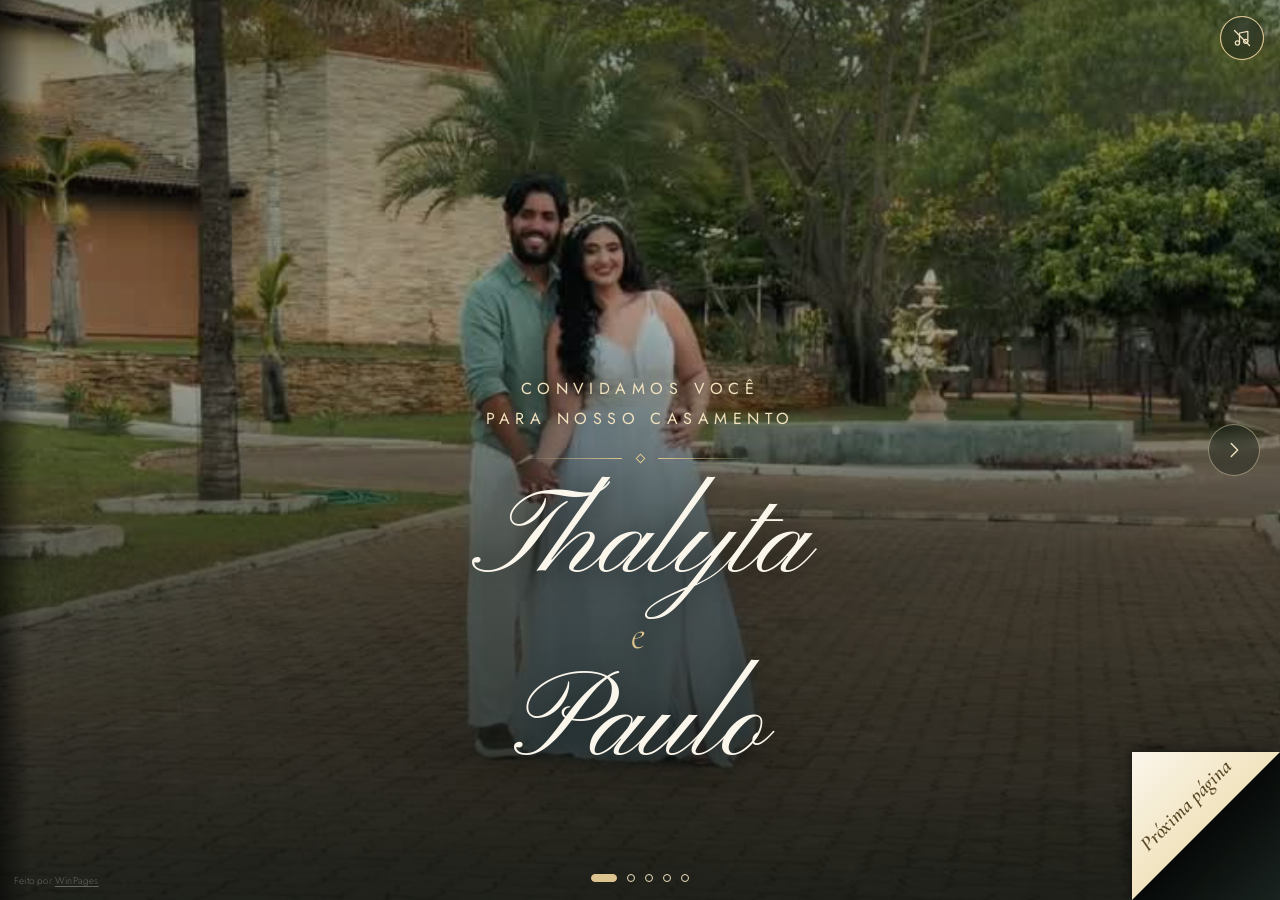
<file: index.html>
<!DOCTYPE html>
<html lang="pt-BR">
<head>
  <meta charset="UTF-8">
  <meta name="viewport" content="width=device-width, initial-scale=1, viewport-fit=cover">
  <title>Thalyta &amp; Paulo — Convite de Casamento</title>
  <meta name="description" content="Você está convidado para o casamento de Thalyta e Paulo.">
  <meta name="theme-color" content="#141b18">

  <!-- Fontes: Cormorant Garamond (títulos), Jost (corpo), Pinyon Script (nomes) -->
  <link rel="preconnect" href="https://fonts.googleapis.com">
  <link rel="preconnect" href="https://fonts.gstatic.com" crossorigin>
  <!-- Não bloqueante: as fontes não seguram o início do vídeo (display=swap troca a fonte assim que chega) -->
  <link rel="preload" as="style" onload="this.onload=null;this.rel='stylesheet'" href="https://fonts.googleapis.com/css2?family=Cormorant+Garamond:ital,wght@0,300;0,400;0,500;0,600;1,300;1,400;1,600&family=Jost:wght@300;400;500&family=Pinyon+Script&display=swap">
  <noscript><link rel="stylesheet" href="https://fonts.googleapis.com/css2?family=Cormorant+Garamond:ital,wght@0,300;0,400;0,500;0,600;1,300;1,400;1,600&family=Jost:wght@300;400;500&family=Pinyon+Script&display=swap"></noscript>

  <!-- Quadro de reserva da capa: pedido já na leitura do HTML (o certo para a orientação do aparelho) -->
  <link rel="preload" as="image" href="midias/capa-mobile.jpg" media="(orientation: portrait)" fetchpriority="high">
  <link rel="preload" as="image" href="midias/capa-video.jpg" media="(orientation: landscape)" fetchpriority="high">

  <link rel="stylesheet" href="css/style.css">
</head>
<body>

  <!--
    O LIVRO
    Cada <section class="pagina"> é uma página em tela cheia.
    Os textos com data-cfg="..." e os links com data-link="..." são preenchidos
    automaticamente pelo js/script.js a partir do bloco CONFIG (não edite aqui).
    O botão .dobra é a "ponta da página dobrada" no canto inferior direito.
    As fotos vêm de CONFIG.fotosPaginas, na ordem das páginas 2, 3, 4 e 5 (data-foto="0" a "3").
  -->
  <main id="livro" class="livro">

    <!-- ============ PÁGINA 1 — CAPA (vídeo de fundo) ============ -->
    <section class="pagina pagina--capa" aria-label="Capa do convite">
      <div class="pagina__midia">
        <!-- Foto de reserva: aparece até o vídeo carregar (ou se o vídeo não existir) -->
        <img class="pagina__foto" data-capa-poster alt="" draggable="false" decoding="async">
        <!-- O src é definido pelo JS (CONFIG.videoCapa) -->
        <video class="capa__video" autoplay muted loop playsinline preload="auto" disablepictureinpicture></video>
      </div>
      <div class="pagina__overlay"></div>

      <div class="pagina__conteudo">
        <div class="bloco">
          <p class="sobretitulo anima">Convidamos você<br>para nosso casamento</p>
          <div class="ornamento anima" aria-hidden="true"><span></span></div>
          <h1 class="nomes nomes--grande anima" data-cfg="nomes">Thalyta e Paulo</h1>
        </div>
      </div>

      <button class="dobra" type="button" data-acao="proxima" aria-label="Próxima página">
        <span class="dobra__verso" aria-hidden="true"><span class="dobra__texto">Próxima página</span></span>
      </button>
      <div class="pagina__sombra"></div>
    </section>

    <!-- ============ PÁGINA 2 — O CONVITE (pais e nomes) ============ -->
    <section class="pagina pagina--centro" aria-label="Convite">
      <div class="pagina__midia"><img class="pagina__foto" data-foto="0" alt="" draggable="false" decoding="async"></div>
      <div class="pagina__overlay"></div>

      <div class="pagina__conteudo">
        <div class="bloco">
          <h2 class="sobretitulo anima">Com a bênção de seus pais</h2>

          <div class="pais anima">
            <div class="pais__col">
              <span class="rotulo">Pais da noiva</span>
              <div class="pais__nomes" data-cfg="paisNoiva"></div>
            </div>
            <div class="pais__divisor" aria-hidden="true"></div>
            <div class="pais__col">
              <span class="rotulo">Pais do noivo</span>
              <div class="pais__nomes" data-cfg="paisNoivo"></div>
            </div>
          </div>

          <div class="ornamento anima" aria-hidden="true"><span></span></div>
          <p class="convite anima">convidam para a celebração<br>do casamento de</p>
          <h3 class="nomes nomes--medio anima" data-cfg="nomes">Thalyta e Paulo</h3>
        </div>
      </div>

      <button class="dobra" type="button" data-acao="proxima" aria-label="Próxima página">
        <span class="dobra__verso" aria-hidden="true"><span class="dobra__texto">Próxima página</span></span>
      </button>
      <div class="pagina__sombra"></div>
    </section>

    <!-- ============ PÁGINA 3 — SAVE THE DATE ============ -->
    <section class="pagina pagina--topo" aria-label="Save the date">
      <div class="pagina__midia"><img class="pagina__foto" data-foto="1" alt="" draggable="false" decoding="async"></div>
      <div class="pagina__overlay"></div>

      <div class="pagina__conteudo">
        <div class="bloco">
          <h2 class="titulo anima">Save the date</h2>
          <div class="ornamento anima" aria-hidden="true"><span></span></div>
          <div class="data anima">
            <span class="data__dia" data-cfg="dia">07</span>
            <span class="data__resto"><span data-cfg="mes">Novembro</span><i aria-hidden="true">·</i><span data-cfg="ano">2026</span></span>
          </div>

          <!-- Contagem regressiva (preenchida pelo JS a partir de CONFIG.data e CONFIG.hora) -->
          <div class="contagem anima" role="timer" aria-label="Contagem regressiva para o casamento">
            <div class="contagem__itens">
              <div class="contagem__item"><b data-c="dias">0</b><span>Dias</span></div>
              <div class="contagem__item"><b data-c="horas">00</b><span>Horas</span></div>
              <div class="contagem__item"><b data-c="min">00</b><span>Min</span></div>
              <div class="contagem__item"><b data-c="seg">00</b><span>Seg</span></div>
            </div>
            <p class="contagem__fim" hidden>O grande dia chegou!</p>
          </div>
        </div>
      </div>

      <button class="dobra" type="button" data-acao="proxima" aria-label="Próxima página">
        <span class="dobra__verso" aria-hidden="true"><span class="dobra__texto">Próxima página</span></span>
      </button>
      <div class="pagina__sombra"></div>
    </section>

    <!-- ============ PÁGINA 4 — CERIMÔNIA (quando e onde) ============ -->
    <section class="pagina pagina--base pagina--cerimonia" aria-label="Cerimônia">
      <div class="pagina__midia"><img class="pagina__foto" data-foto="2" alt="" draggable="false" decoding="async"></div>
      <div class="pagina__overlay"></div>

      <div class="pagina__conteudo">
        <div class="bloco">
          <div class="quando anima">
            <span class="rotulo">Quando</span>
            <p class="quando__data" data-cfg="dataBarras">07 | Novembro | 2026</p>
            <p class="quando__hora" data-cfg="diaHora">Sábado, às 16h00</p>
          </div>

          <div class="ornamento anima" aria-hidden="true"><span></span></div>

          <div class="onde anima">
            <span class="rotulo">Onde</span>
            <p class="onde__local" data-cfg="local">Nome do Local</p>
            <p class="onde__desc" data-cfg="localDescricao"></p>
            <p class="onde__endereco" data-cfg="endereco"></p>
            <a class="btn-mapa" data-link="mapa" href="#">
              <svg viewBox="0 0 24 24" aria-hidden="true"><path d="M12 21s-7-6.2-7-11a7 7 0 1 1 14 0c0 4.8-7 11-7 11z"/><circle cx="12" cy="10" r="2.5"/></svg>
              <span>Saiba como chegar</span>
            </a>
          </div>

          <p class="chegada anima">
            <svg viewBox="0 0 24 24" aria-hidden="true"><circle cx="12" cy="12" r="9"/><path d="M12 7v5l3 2"/></svg>
            <span data-cfg="chegada">Pedimos que chegue com 30 minutos de antecedência.</span>
          </p>
        </div>
      </div>

      <button class="dobra" type="button" data-acao="proxima" aria-label="Próxima página">
        <span class="dobra__verso" aria-hidden="true"><span class="dobra__texto">Próxima página</span></span>
      </button>
      <div class="pagina__sombra"></div>
    </section>

    <!-- ============ PÁGINA 5 — ENCERRAMENTO E CONFIRMAÇÃO ============ -->
    <section class="pagina pagina--topo pagina--final" aria-label="Encerramento e confirmação de presença">
      <div class="pagina__midia"><img class="pagina__foto" data-foto="3" alt="" draggable="false" decoding="async"></div>
      <div class="pagina__overlay"></div>
      <!-- Corações flutuantes (gerados pelo JS) -->
      <div class="flutuantes" aria-hidden="true"></div>

      <div class="pagina__conteudo">
        <div class="bloco">
          <h2 class="fecho anima">Contamos com você</h2>
          <p class="poema anima">Sua presença fará deste dia<br>ainda mais especial.</p>

          <!-- Botão principal: pulsa para chamar a atenção e abre o formulário de confirmação -->
          <div class="confirmar-caixa anima">
            <button class="confirmar" type="button" data-acao="confirmar">
              <svg viewBox="0 0 24 24" aria-hidden="true"><circle cx="12" cy="12" r="9"/><path d="M8 12.5l2.8 2.8L16.5 9.5"/></svg>
              <span>Confirmar presença</span>
            </button>
          </div>

          <!-- Dúvidas: os botões de WhatsApp são criados pelo JS a partir de CONFIG.contatos -->
          <div class="duvidas anima">
            <p class="duvidas__texto">Tem alguma dúvida?<br>Pergunte para os noivos.</p>
            <div class="duvidas__links" data-contatos></div>
          </div>
        </div>
      </div>

      <div class="pagina__rodape">
        <button class="cta cta--discreta anima" type="button" data-acao="inicio">
          <span>Rever o convite</span>
        </button>
      </div>
      <div class="pagina__sombra"></div>
    </section>

  </main>

  <!-- ============ CONTROLES FIXOS ============ -->
  <nav id="pontos" class="pontos" aria-label="Páginas do convite"></nav>

  <button id="btnAnt"  class="seta seta--ant"  type="button" aria-label="Página anterior" hidden>
    <svg viewBox="0 0 24 24" aria-hidden="true"><path d="M15 5l-7 7 7 7"/></svg>
  </button>
  <button id="btnProx" class="seta seta--prox" type="button" aria-label="Próxima página">
    <svg viewBox="0 0 24 24" aria-hidden="true"><path d="M9 5l7 7-7 7"/></svg>
  </button>

  <button id="btnMusica" class="musica" type="button" aria-label="Tocar música" aria-pressed="false" hidden>
    <svg viewBox="0 0 24 24" aria-hidden="true">
      <path d="M9 18V6l10-2v12"/><circle cx="6.5" cy="18" r="2.5"/><circle cx="16.5" cy="16" r="2.5"/>
      <line class="musica__risco" x1="3" y1="3" x2="21" y2="21"/>
    </svg>
  </button>
  <audio id="audio" loop preload="none"></audio>

  <div id="aviso" class="aviso" role="status" aria-live="polite"></div>

  <a class="credito" href="https://www.winpages.com.br/" target="_blank" rel="noopener">Feito por <span>WinPages</span></a>

  <!-- ============ CONFIRMAÇÃO DE PRESENÇA (janela) ============ -->
  <dialog id="modalConfirmar" class="modal" aria-labelledby="modalTitulo">
    <div class="modal__cartao">
      <button class="modal__fechar" type="button" data-fechar aria-label="Fechar">
        <svg viewBox="0 0 24 24" aria-hidden="true"><path d="M6 6l12 12M18 6L6 18"/></svg>
      </button>

      <!-- Etapa 1: formulário -->
      <form id="formConfirmar" class="modal__etapa" novalidate>
        <span class="rotulo">Confirmação</span>
        <h2 id="modalTitulo" class="modal__titulo">Confirmar presença</h2>
        <div class="ornamento" aria-hidden="true"><span></span></div>
        <p class="modal__texto">Preencha seus dados para confirmar que estará conosco.</p>
        <p class="modal__aviso">Por gentileza, confirme sua presença: a entrada no evento será permitida somente aos convidados com o nome na lista de confirmados.</p>

        <label class="campo">
          <span>Nome completo</span>
          <input name="nome" type="text" autocomplete="name" autocapitalize="words" maxlength="120" required autofocus>
        </label>
        <label class="campo">
          <span>Telefone <i>(opcional)</i></span>
          <input name="telefone" type="tel" inputmode="tel" autocomplete="tel" maxlength="16" placeholder="(61) 90000-0000">
        </label>

        <p class="modal__erro" role="alert" hidden></p>

        <button class="confirmar modal__enviar" type="submit">
          <svg viewBox="0 0 24 24" aria-hidden="true"><circle cx="12" cy="12" r="9"/><path d="M8 12.5l2.8 2.8L16.5 9.5"/></svg>
          <span>Confirmar</span>
        </button>
      </form>

      <!-- Etapa 2: agradecimento (aparece depois de confirmar) -->
      <div id="modalObrigado" class="modal__etapa modal__obrigado" hidden>
        <div class="flutuantes" aria-hidden="true"></div>
        <div class="obrigado__conteudo">
          <svg class="obrigado__coracao anima" style="--i:0" viewBox="0 0 24 24" aria-hidden="true">
            <path pathLength="1" d="M12 21.35l-1.45-1.32C5.4 15.36 2 12.28 2 8.5 2 5.42 4.42 3 7.5 3c1.74 0 3.41.81 4.5 2.09C13.09 3.81 14.76 3 16.5 3 19.58 3 22 5.42 22 8.5c0 3.78-3.4 6.86-8.55 11.54L12 21.35z"/>
          </svg>
          <h2 class="obrigado__titulo anima" style="--i:1">Obrigado, <span data-obrigado-nome></span>!</h2>
          <div class="ornamento anima" style="--i:2" aria-hidden="true"><span></span></div>
          <p class="obrigado__texto anima" style="--i:3">Sua presença está confirmada e fará deste dia ainda mais especial.<br>Mal podemos esperar para celebrar com você.</p>
          <p class="obrigado__data anima" style="--i:4" data-obrigado-data></p>
          <p class="modal__aviso anima" style="--i:5">Lembrete: a entrada no evento será permitida somente aos convidados com o nome na lista de confirmados.</p>
          <p class="obrigado__assinatura anima" style="--i:6">Com carinho,<br><b data-cfg="nomes">Thalyta e Paulo</b></p>
          <button class="cta anima" style="--i:7" type="button" data-fechar><span>Fechar</span></button>
        </div>
      </div>
    </div>
  </dialog>

  <script src="js/api.js"></script>
  <script src="js/script.js"></script>
</body>
</html>
</file>
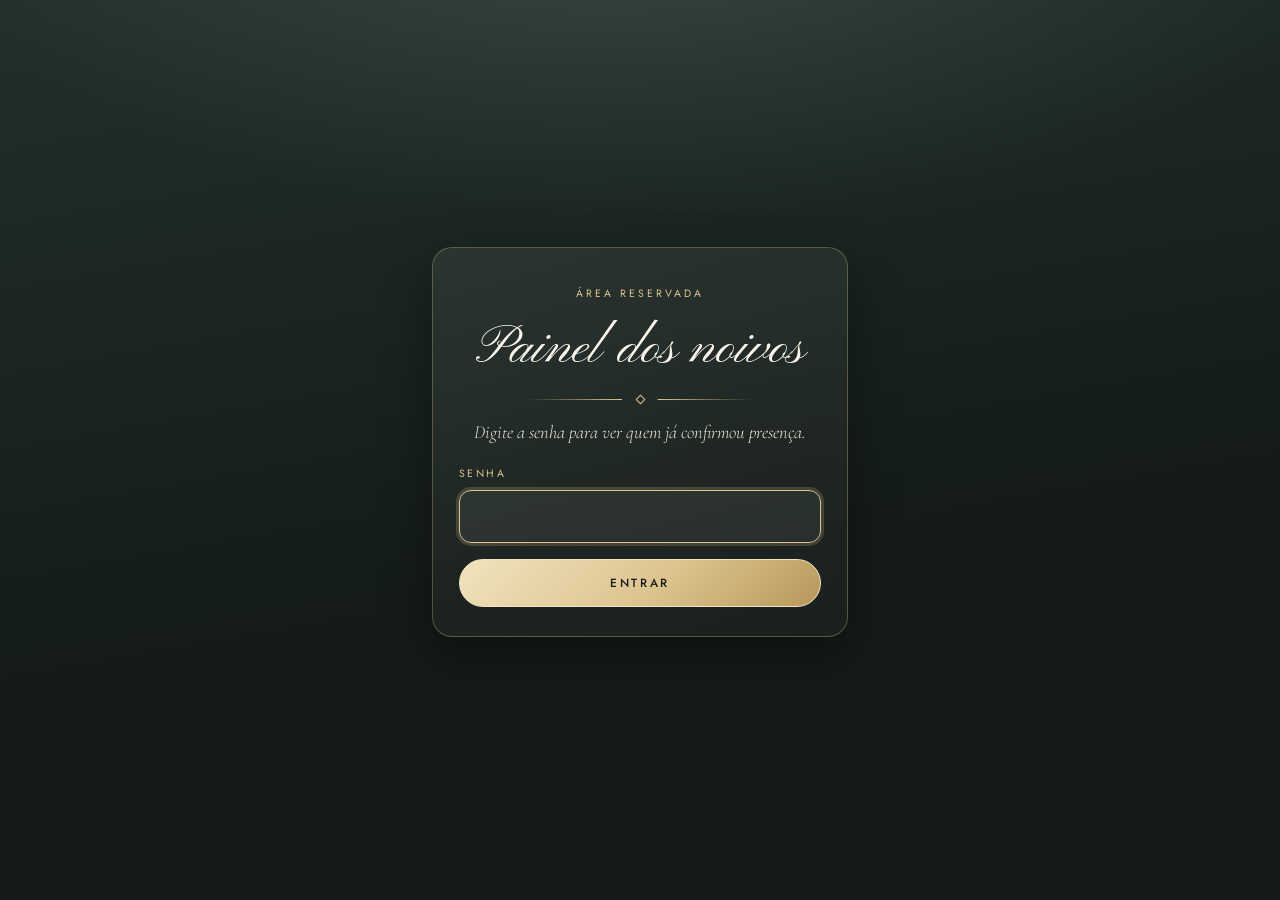
<file: dashboard.html>
<!DOCTYPE html>
<html lang="pt-BR">
<head>
  <meta charset="UTF-8">
  <meta name="viewport" content="width=device-width, initial-scale=1, viewport-fit=cover">
  <title>Painel dos Noivos — Thalyta &amp; Paulo</title>
  <!-- Página privada: não deve aparecer em buscadores nem ser linkada pelo convite -->
  <meta name="robots" content="noindex, nofollow">
  <meta name="theme-color" content="#141b18">

  <link rel="preconnect" href="https://fonts.googleapis.com">
  <link rel="preconnect" href="https://fonts.gstatic.com" crossorigin>
  <link href="https://fonts.googleapis.com/css2?family=Cormorant+Garamond:ital,wght@0,300;0,400;0,500;0,600;1,300;1,400&family=Jost:wght@300;400;500&family=Pinyon+Script&display=swap" rel="stylesheet">
  <link rel="stylesheet" href="css/dashboard.css">
  <link rel="stylesheet" href="css/fotos.css">
</head>
<body>

  <!-- ============ ENTRADA (senha) ============ -->
  <main id="telaLogin" class="tela tela--login">
    <form id="formLogin" class="cartao login" novalidate>
      <span class="rotulo">Área reservada</span>
      <h1 class="script">Painel dos noivos</h1>
      <div class="ornamento" aria-hidden="true"><span></span></div>
      <p class="login__texto">Digite a senha para ver quem já confirmou presença.</p>

      <label class="campo">
        <span>Senha</span>
        <input id="campoSenha" type="password" autocomplete="current-password" required autofocus>
      </label>
      <p id="erroLogin" class="erro" role="alert" hidden></p>
      <button id="btnEntrar" class="botao botao--ouro" type="submit"><span>Entrar</span></button>
    </form>
  </main>

  <!-- ============ PAINEL ============ -->
  <main id="telaPainel" class="tela tela--painel" hidden>
    <header class="topo">
      <div class="topo__titulo">
        <span class="rotulo">Painel dos noivos</span>
        <h1 class="script">Thalyta &amp; Paulo</h1>
      </div>
      <div class="topo__acoes">
        <button id="btnAtualizar" class="botao botao--icone" type="button" aria-label="Atualizar lista" title="Atualizar">
          <svg viewBox="0 0 24 24" aria-hidden="true"><path d="M20 12a8 8 0 1 1-2.6-5.9"/><path d="M20 4v5h-5"/></svg>
        </button>
        <button id="btnSair" class="botao botao--icone" type="button" aria-label="Sair" title="Sair">
          <svg viewBox="0 0 24 24" aria-hidden="true"><path d="M9 4H5v16h4"/><path d="M16 8l4 4-4 4"/><path d="M20 12H9"/></svg>
        </button>
      </div>
    </header>

    <nav class="abas" role="tablist" aria-label="Seções do painel">
      <button id="abaConfirmados" class="aba" role="tab" type="button" aria-selected="true" aria-controls="painelConfirmados">Confirmados</button>
      <button id="abaMidias" class="aba" role="tab" type="button" aria-selected="false" aria-controls="painelMidias">Mídias convidados</button>
    </nav>

    <div id="painelConfirmados" role="tabpanel" aria-labelledby="abaConfirmados">
    <section class="resumo cartao" aria-live="polite">
      <div class="resumo__numero"><b id="total">0</b></div>
      <div class="resumo__texto">
        <span id="totalRotulo" class="resumo__rotulo">confirmados</span>
        <span id="ultima" class="resumo__ultima"></span>
      </div>
    </section>

    <section class="lista-area">
      <div class="busca">
        <svg viewBox="0 0 24 24" aria-hidden="true"><circle cx="11" cy="11" r="6.5"/><path d="M16 16l4.5 4.5"/></svg>
        <input id="busca" type="search" placeholder="Buscar por nome" autocomplete="off" aria-label="Buscar por nome">
      </div>

      <p id="estadoLista" class="estado" hidden></p>
      <ul id="lista" class="lista"></ul>
    </section>
    </div>

    <div id="painelMidias" role="tabpanel" aria-labelledby="abaMidias" hidden>
      <section class="resumo cartao" aria-live="polite">
        <div class="resumo__numero"><b id="totalMidias">0</b></div>
        <div class="resumo__texto">
          <span id="totalMidiasRotulo" class="resumo__rotulo">arquivos</span>
          <span id="detalheMidias" class="resumo__ultima"></span>
        </div>
      </section>

      <section class="medidor cartao" aria-live="polite">
        <div class="medidor__topo">
          <span class="rotulo">Espaço usado</span>
          <span id="medidorTexto" class="medidor__texto"></span>
        </div>
        <div class="medidor__barra" role="progressbar" aria-label="Espaço usado no armazenamento" aria-valuemin="0" aria-valuemax="100" aria-valuenow="0">
          <i id="medidorBarra"></i>
        </div>
        <p id="medidorAviso" class="medidor__aviso" hidden></p>
      </section>

      <section class="qr cartao">
        <img id="imgQr" src="midias/qrcode-fotos.png" alt="QR Code para os convidados enviarem fotos e vídeos" width="112" height="112">
        <div class="qr__texto">
          <p>Os convidados leem o QR Code e enviam fotos e vídeos direto do celular.</p>
          <div class="qr__botoes">
            <a class="botao botao--pequeno" href="midias/qrcode-fotos-cartaz.png" download="qrcode-fotos-thalyta-paulo.png">Baixar cartaz</a>
            <a class="botao botao--pequeno" href="midias/qrcode-fotos.png" download="qrcode-simples-thalyta-paulo.png">Baixar QR</a>
            <a class="botao botao--pequeno" href="fotos.html" target="_blank" rel="noopener">Abrir página</a>
          </div>
        </div>
      </section>

      <div class="filtros" role="group" aria-label="Filtrar mídias">
        <button class="filtro" type="button" data-filtro="todas" aria-pressed="true">Todas</button>
        <button class="filtro" type="button" data-filtro="foto" aria-pressed="false">Fotos</button>
        <button class="filtro" type="button" data-filtro="video" aria-pressed="false">Vídeos</button>
      </div>

      <p id="estadoMidias" class="estado" hidden></p>
      <ul id="grade" class="grade"></ul>
    </div>

    <p class="rodape">Atualizado automaticamente <span id="atualizadoEm"></span></p>
  </main>

  <!-- ============ EXCLUIR (pede a senha de novo) ============ -->
  <dialog id="dlgExcluir" class="dialogo" aria-labelledby="dlgTitulo">
    <form id="formExcluir" class="cartao dialogo__cartao" method="dialog" novalidate>
      <h2 id="dlgTitulo" class="dialogo__titulo">Excluir confirmação</h2>
      <p class="dialogo__texto">Remover <b id="dlgNome"></b> <span id="dlgDe">da lista de confirmados</span>?<br>Digite a senha para confirmar.</p>
      <label class="campo">
        <span>Senha</span>
        <input id="senhaExcluir" type="password" autocomplete="current-password" required>
      </label>
      <p id="erroExcluir" class="erro" role="alert" hidden></p>
      <div class="dialogo__botoes">
        <button class="botao" type="button" data-cancelar>Cancelar</button>
        <button id="btnExcluir" class="botao botao--perigo" type="submit"><span>Excluir</span></button>
      </div>
    </form>
  </dialog>

  <!-- ============ VISUALIZADOR DE FOTO/VÍDEO ============ -->
  <dialog id="dlgVisor" class="visor" aria-label="Visualizar mídia">
    <button id="btnFecharVisor" class="botao botao--icone visor__fechar" type="button" aria-label="Fechar">
      <svg viewBox="0 0 24 24" aria-hidden="true"><path d="M6 6l12 12M18 6L6 18"/></svg>
    </button>
    <div id="visorPalco" class="visor__palco"></div>
    <div class="visor__barra">
      <div id="visorInfo" class="visor__info"></div>
      <div class="visor__botoes">
        <button id="visorBaixar" class="botao botao--pequeno" type="button">Baixar</button>
        <button id="visorExcluir" class="botao botao--pequeno botao--perigo" type="button">Excluir</button>
      </div>
    </div>
  </dialog>

  <div id="aviso" class="aviso" role="status" aria-live="polite"></div>

  <script src="js/api.js"></script>
  <script src="js/dashboard.js"></script>
</body>
</html>
</file>
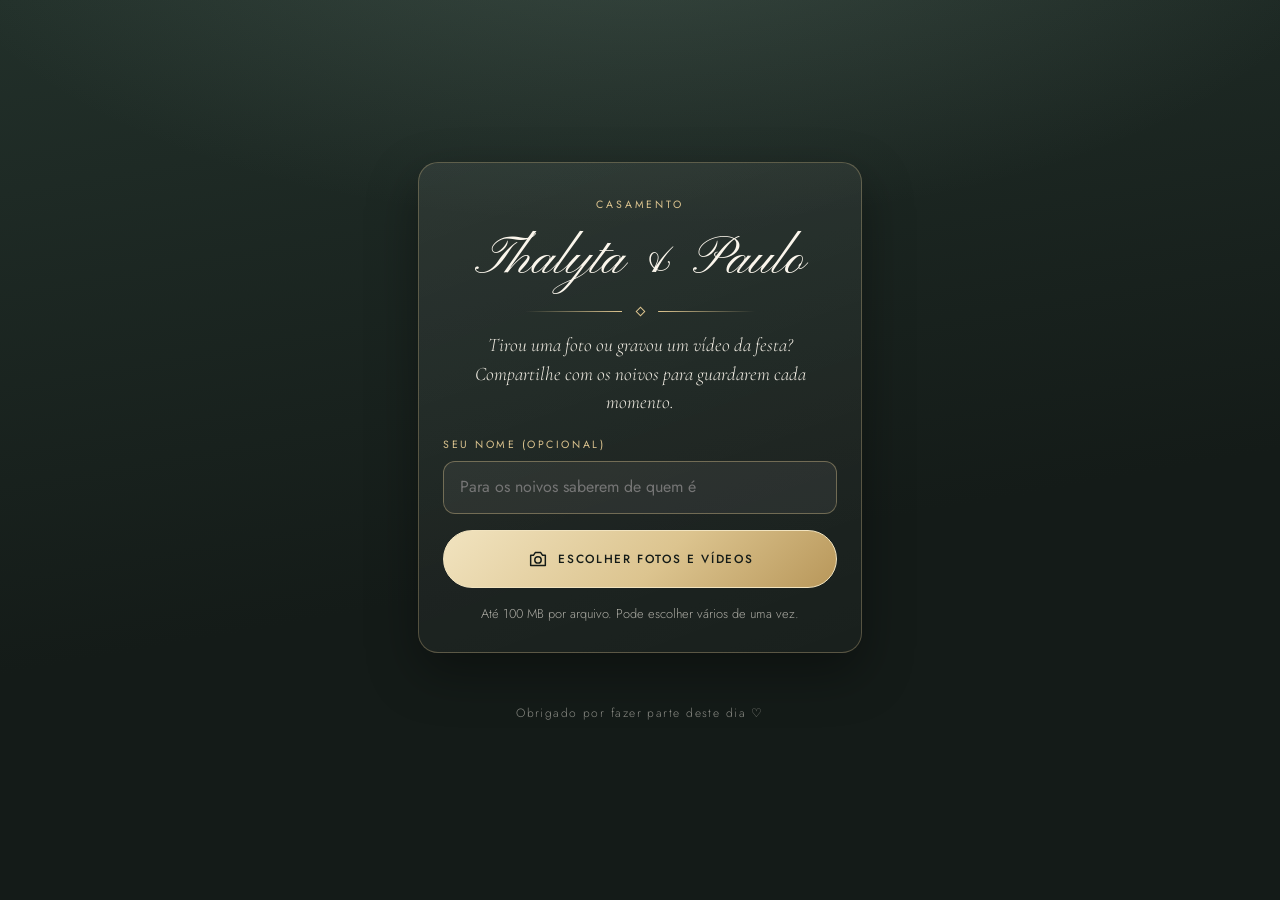
<file: fotos.html>
<!DOCTYPE html>
<html lang="pt-BR">
<head>
  <meta charset="UTF-8">
  <meta name="viewport" content="width=device-width, initial-scale=1, viewport-fit=cover">
  <title>Compartilhe seus momentos — Thalyta &amp; Paulo</title>
  <!-- Página só para quem lê o QR Code: não deve aparecer em buscadores -->
  <meta name="robots" content="noindex, nofollow">
  <meta name="theme-color" content="#141b18">

  <link rel="preconnect" href="https://fonts.googleapis.com">
  <link rel="preconnect" href="https://fonts.gstatic.com" crossorigin>
  <link href="https://fonts.googleapis.com/css2?family=Cormorant+Garamond:ital,wght@0,300;0,400;0,500;0,600;1,300;1,400&family=Jost:wght@300;400;500&family=Pinyon+Script&display=swap" rel="stylesheet">
  <link rel="stylesheet" href="css/dashboard.css">
  <link rel="stylesheet" href="css/fotos.css">
</head>
<body>

  <main class="tela tela--fotos">
    <section class="cartao envio">
      <span class="rotulo">Casamento</span>
      <h1 class="script">Thalyta &amp; Paulo</h1>
      <div class="ornamento" aria-hidden="true"><span></span></div>
      <p class="envio__texto">Tirou uma foto ou gravou um vídeo da festa?<br>Compartilhe com os noivos para guardarem cada momento.</p>

      <label class="campo">
        <span>Seu nome (opcional)</span>
        <input id="campoNome" type="text" maxlength="80" autocomplete="name" placeholder="Para os noivos saberem de quem é">
      </label>

      <input id="campoArquivos" type="file" accept="image/*,video/*" multiple hidden>
      <button id="btnEscolher" class="botao botao--ouro" type="button">
        <svg viewBox="0 0 24 24" aria-hidden="true"><path d="M4 8h3l2-3h6l2 3h3v11H4z"/><circle cx="12" cy="13" r="3.5"/></svg>
        <span>Escolher fotos e vídeos</span>
      </button>
      <p class="envio__dica">Até <span id="limiteMB">50</span> MB por arquivo. Pode escolher vários de uma vez.</p>

      <p id="erroEnvio" class="erro" role="alert" hidden></p>
    </section>

    <section id="areaFila" class="fila-area" hidden aria-live="polite">
      <p id="resumoFila" class="fila-resumo"></p>
      <ul id="fila" class="fila"></ul>
      <button id="btnMais" class="botao" type="button" hidden>Enviar mais</button>
    </section>

    <p class="rodape">Obrigado por fazer parte deste dia ♡</p>
  </main>

  <script src="js/api.js"></script>
  <script src="js/fotos.js"></script>
</body>
</html>
</file>
<file: css/style.css>
/* =====================================================================
   CONVITE DE CASAMENTO — THALYTA & PAULO
   Índice:
   1. Variáveis (paleta, fontes, tempos)
   2. Base / reset
   3. O livro e as páginas (flip 3D)
   4. Fundo (foto / vídeo) e overlay
   5. Tipografia e componentes
   6. Conteúdo de cada página
   7. Controles (pontos, setas, música, aviso)
   8. Animações de entrada
   9. Responsivo e acessibilidade
   ===================================================================== */

/* ---------- 1. VARIÁVEIS ---------- */
:root {
  /* Paleta: sálvia + dourado champagne + marfim (combina com as roupas das fotos) */
  --ouro:        #dcc48f;
  --ouro-claro:  #f1e3bf;
  --ouro-escuro: #b8975a;
  --marfim:      #fbf6ec;
  --salvia:      #8aa596;
  --noite:       #141b18;
  --noite-rgb:   14, 20, 17;

  /* Fontes */
  --serif:  "Cormorant Garamond", "Cormorant", Georgia, "Times New Roman", serif;
  --sans:   "Jost", "Helvetica Neue", Arial, sans-serif;
  --script: "Pinyon Script", "Snell Roundhand", "Apple Chancery", "Segoe Script", cursive;

  /* Virada de página */
  --dur:  1.1s;
  --ease: cubic-bezier(.645, .045, .355, 1);
}
/* ---------- 2. BASE ---------- */
*, *::before, *::after { box-sizing: border-box; }

html, body {
  margin: 0;
  height: 100%;
  overflow: hidden;
  overscroll-behavior: none;
  background: var(--noite);
}

body {
  font-family: var(--sans);
  font-weight: 300;
  color: var(--marfim);
  -webkit-font-smoothing: antialiased;
  -webkit-tap-highlight-color: transparent;
}

button { font: inherit; color: inherit; cursor: pointer; }
a { color: inherit; }
[hidden] { display: none !important; }

:focus-visible { outline: 2px solid var(--ouro); outline-offset: 4px; }

/* ---------- 3. LIVRO E PÁGINAS ---------- */
.livro {
  position: fixed;
  inset: 0;
  height: 100vh;
  height: 100dvh;
  perspective: 2400px;            /* profundidade do efeito 3D */
  overflow: hidden;
  touch-action: pan-y;            /* o navegador cuida do scroll vertical; o horizontal é nosso */
  user-select: none;
  -webkit-user-select: none;
}

.pagina {
  --atraso: 0s;                   /* usado pelo JS para virar várias páginas em cascata */
  position: absolute;
  inset: 0;
  overflow: hidden;
  background: linear-gradient(160deg, #2b3a33, var(--noite));  /* cor de reserva se a foto faltar */
  transform-origin: left center;  /* a página gira pela "lombada" (borda esquerda) */
  backface-visibility: hidden;
  -webkit-backface-visibility: hidden;
  will-change: transform;
  box-shadow: 0 0 50px rgba(0, 0, 0, .55);
  transition:
    transform var(--dur) var(--ease) var(--atraso),
    visibility 0s linear 0s;
}

/* Página já virada: gira 180° para a esquerda e some depois da animação */
.pagina.virada {
  transform: rotateY(-180deg);
  visibility: hidden;
  transition:
    transform var(--dur) var(--ease) var(--atraso),
    visibility 0s linear calc(var(--dur) + var(--atraso));
}

/* Enquanto o dedo/mouse arrasta a página, o JS controla o ângulo */
.pagina.arrastando {
  transition: none;
  visibility: visible;
}

/* Lombada do livro (sombra suave na borda esquerda) */
.pagina::before {
  content: "";
  position: absolute;
  inset: 0 auto 0 0;
  width: clamp(10px, 2.6vw, 30px);
  background: linear-gradient(90deg, rgba(0, 0, 0, .5), transparent);
  z-index: 6;
  pointer-events: none;
}

/* Sombra que escurece a página conforme ela vira */
.pagina__sombra {
  position: absolute;
  inset: 0;
  z-index: 7;
  pointer-events: none;
  opacity: 0;
  background: linear-gradient(270deg, rgba(0, 0, 0, .7), rgba(0, 0, 0, .15));
  transition: opacity var(--dur) var(--ease) var(--atraso);
}
.pagina.virada .pagina__sombra { opacity: 1; }
.pagina.arrastando .pagina__sombra { transition: none; }

/* ---------- 4. FUNDO E OVERLAY ---------- */
.pagina__midia { position: absolute; inset: 0; z-index: 0; }

.pagina__foto,
.capa__video {
  position: absolute;
  inset: 0;
  width: 100%;
  height: 100%;
  object-fit: cover;
  object-position: var(--pos, 50% 50%);
}

.pagina__foto { transform: scale(1.02); }
/* Zoom lento (efeito "Ken Burns") na página ativa */
.pagina.ativa .pagina__foto { animation: zoomLento 22s ease-out both; }

.capa__video {
  opacity: 0;
  transition: opacity 1.2s ease;
}
.capa__video.pronto { opacity: 1; }

/* Camada escura para dar legibilidade ao texto */
.pagina__overlay {
  position: absolute;
  inset: 0;
  z-index: 1;
  background: linear-gradient(180deg,
    rgba(var(--noite-rgb), .62) 0%,
    rgba(var(--noite-rgb), .45) 40%,
    rgba(var(--noite-rgb), .62) 72%,
    rgba(var(--noite-rgb), .82) 100%);
}
/* Capa: leve no topo, para o vídeo aparecer; escura embaixo, onde fica o texto */
.pagina--capa .pagina__overlay {
  background: linear-gradient(180deg,
    rgba(var(--noite-rgb), .35) 0%,
    rgba(var(--noite-rgb), .18) 35%,
    rgba(var(--noite-rgb), .62) 62%,
    rgba(var(--noite-rgb), .88) 100%);
}
/* Texto no topo, casal embaixo: escurece o topo */
.pagina--topo .pagina__overlay {
  background: linear-gradient(180deg,
    rgba(var(--noite-rgb), .82) 0%,
    rgba(var(--noite-rgb), .62) 38%,
    rgba(var(--noite-rgb), .18) 70%,
    rgba(var(--noite-rgb), .5) 100%);
}
/* Texto embaixo, casal em cima: escurece a base */
.pagina--base .pagina__overlay {
  background: linear-gradient(180deg,
    rgba(var(--noite-rgb), .3) 0%,
    rgba(var(--noite-rgb), .28) 34%,
    rgba(var(--noite-rgb), .78) 62%,
    rgba(var(--noite-rgb), .92) 100%);
}

/* Reenquadramento vertical (só vale em celular em pé, onde a foto ocupa a altura toda):
   sobe a foto da cerimônia e desce a da última página, para o texto não cobrir os rostos.
   A borda que sobra some num degradê. */
.pagina--cerimonia .pagina__foto {
  translate: 0 -8%;
  -webkit-mask-image: linear-gradient(180deg, #000 80%, transparent 96%);
          mask-image: linear-gradient(180deg, #000 80%, transparent 96%);
}
.pagina--final .pagina__foto {
  translate: 0 5%;
  -webkit-mask-image: linear-gradient(180deg, transparent 2%, #000 9%);
          mask-image: linear-gradient(180deg, transparent 2%, #000 9%);
}
@media (min-aspect-ratio: 4/5) {                   /* telas largas: a foto já é cortada na vertical, sem deslocar */
  .pagina--cerimonia .pagina__foto,
  .pagina--final .pagina__foto { translate: none; -webkit-mask-image: none; mask-image: none; }
}

/* Texto no meio da foto (página do convite): escurece mais o centro para o texto ler bem */
.pagina--centro .pagina__overlay {
  background: linear-gradient(180deg,
    rgba(var(--noite-rgb), .58) 0%,
    rgba(var(--noite-rgb), .66) 42%,
    rgba(var(--noite-rgb), .72) 68%,
    rgba(var(--noite-rgb), .88) 100%);
}

/* Contêiner do conteúdo: centraliza e ainda rola se a tela for muito baixa */
.pagina__conteudo {
  position: absolute;
  inset: 0;
  z-index: 3;
  display: flex;
  padding:
    max(env(safe-area-inset-top), 24px)
    24px
    calc(112px + env(safe-area-inset-bottom));      /* deixa livre a "ponta dobrada" e as bolinhas */
  padding-top: calc(max(env(safe-area-inset-top), 16px) + 48px);   /* libera o botão de música */
  overflow-y: auto;
  scrollbar-width: none;
  text-align: center;
  text-shadow: 0 2px 18px rgba(0, 0, 0, .45);
}
.pagina__conteudo::-webkit-scrollbar { display: none; }

.bloco {
  margin: auto;                    /* centraliza sem cortar o topo quando há scroll */
  width: 100%;
  max-width: 560px;
  display: flex;
  flex-direction: column;
  align-items: center;
  gap: clamp(.7rem, 2.3vh, 1.6rem);
}
.pagina--topo .bloco { margin-top: clamp(1rem, 4.5vh, 3rem); margin-bottom: auto; }
.pagina--base .bloco,
.pagina--capa .bloco { margin-top: auto; margin-bottom: 0; }   /* texto no terço inferior: rostos ficam livres */

/* Rodapé de cada página (botão "puxe aqui" etc.) */
.pagina__rodape {
  position: absolute;
  left: 0; right: 0;
  bottom: calc(46px + env(safe-area-inset-bottom));
  z-index: 4;
  display: flex;
  justify-content: center;
}

/* ---------- 5. TIPOGRAFIA E COMPONENTES ---------- */
.sobretitulo {
  margin: 0;
  font: 400 clamp(.74rem, 3.1vw, 1rem)/1.9 var(--sans);
  letter-spacing: .34em;
  text-transform: uppercase;
  color: var(--ouro-claro);
}

.titulo {
  margin: 0;
  font: 300 clamp(2rem, 10vw, 3.4rem)/1.1 var(--serif);
  letter-spacing: .26em;
  text-transform: uppercase;
  color: var(--marfim);
  padding-left: .26em;             /* compensa o espaçamento à direita do último caractere */
}
.titulo--menor { font-size: clamp(1.6rem, 8vw, 2.6rem); letter-spacing: .2em; }

.convite {
  margin: 0;
  font: italic 300 clamp(1.05rem, 4.4vw, 1.4rem)/1.5 var(--serif);
  color: var(--marfim);
  opacity: .92;
}

/* Nomes dos noivos (script romântico) */
.nomes {
  margin: 0;
  display: flex;
  flex-direction: column;
  align-items: center;
  font: 400 clamp(3.3rem, 17vw, 6.4rem)/1 var(--script);
  color: var(--marfim);
  text-shadow: 0 4px 28px rgba(0, 0, 0, .55);
  font-synthesis: none;
}
.nomes--grande { font-size: clamp(3.9rem, 21vw, 7.6rem); }
.nomes--medio  { font-size: clamp(2.7rem, 13vw, 4.6rem); }
.nomes .nome-e {
  font: italic 300 .34em/1.5 var(--serif);
  color: var(--ouro);
  letter-spacing: .1em;
}
.assinatura {
  margin: 0;
  font: italic 300 clamp(1.15rem, 5vw, 1.6rem)/1.4 var(--serif);
  color: var(--ouro-claro);
  letter-spacing: .06em;
}

/* Ornamento: filete dourado com losango */
.ornamento {
  display: flex;
  align-items: center;
  gap: .9rem;
  width: min(230px, 62%);
}
.ornamento::before,
.ornamento::after {
  content: "";
  flex: 1;
  height: 1px;
  background: linear-gradient(90deg, transparent, var(--ouro));
}
.ornamento::after { transform: scaleX(-1); }
.ornamento span {
  width: 7px; height: 7px;
  border: 1px solid var(--ouro);
  transform: rotate(45deg);
}

/* Botão "Toque para abrir" / "Puxe aqui" */
.cta {
  display: inline-flex;
  align-items: center;
  gap: .8rem;
  padding: .85rem 1.5rem;
  background: rgba(255, 255, 255, .06);
  border: 1px solid rgba(241, 227, 191, .55);
  border-radius: 999px;
  backdrop-filter: blur(6px);
  -webkit-backdrop-filter: blur(6px);
  font: 400 .76rem/1 var(--sans);
  letter-spacing: .3em;
  text-transform: uppercase;
  color: var(--marfim);
  transition: background .3s, color .3s, border-color .3s;
}
.cta--discreta { background: transparent; border-color: rgba(241, 227, 191, .3); font-size: .7rem; }
.cta:hover { background: var(--ouro); border-color: var(--ouro); color: var(--noite); }
.cta__seta {
  width: 18px; height: 18px;
  fill: none; stroke: currentColor; stroke-width: 1.6;
  stroke-linecap: round; stroke-linejoin: round;
  animation: puxar 1.8s ease-in-out infinite;
}

/* Pais */
.pais {
  display: flex;
  align-items: stretch;
  justify-content: center;
  gap: clamp(.8rem, 4vw, 1.8rem);
  width: 100%;
}
.pais__col { flex: 1; display: flex; flex-direction: column; align-items: center; gap: .55rem; }
.rotulo {
  font: 400 .66rem/1.4 var(--sans);
  letter-spacing: .28em;
  padding-left: .28em;             /* compensa o espaçamento à direita da última letra */
  text-transform: uppercase;
  color: var(--ouro);
}
.pais__nomes { display: flex; flex-direction: column; gap: .1rem; }
.pais__nomes span { font: 400 clamp(1.1rem, 4.8vw, 1.45rem)/1.35 var(--serif); }
.pais__divisor { width: 1px; background: linear-gradient(180deg, transparent, var(--ouro), transparent); }

/* Data e local */
.quando, .onde { display: flex; flex-direction: column; align-items: center; gap: .3rem; }
.quando .rotulo, .onde .rotulo { margin-bottom: .25rem; }
.quando p, .onde p { margin: 0; }
.quando__data {
  font: 400 clamp(1.15rem, 5vw, 1.9rem)/1.2 var(--serif);
  letter-spacing: .12em;
  white-space: nowrap;
  text-transform: uppercase;
  color: var(--ouro-claro);
  font-variant-numeric: lining-nums;
}
.quando__hora {
  font: 400 clamp(.85rem, 3.6vw, 1rem)/1.6 var(--sans);
  letter-spacing: .22em;
  text-transform: uppercase;
}
.onde__local {
  font: 500 clamp(1.5rem, 6.6vw, 2.1rem)/1.15 var(--serif);
  letter-spacing: .12em;
  padding-left: .12em;
}
.onde__desc { font: italic 400 clamp(1rem, 4.2vw, 1.2rem)/1.4 var(--serif); color: var(--ouro-claro); }
.onde__endereco {
  display: flex;
  flex-direction: column;
  margin-top: .35rem !important;
  font: 300 clamp(.82rem, 3.5vw, .96rem)/1.55 var(--sans);
  opacity: .85;
}

/* Aviso de chegada (página 3) */
.chegada {
  margin: 0;
  display: flex;
  align-items: center;
  gap: .6rem;
  max-width: 21rem;
  padding: .7rem 1.1rem;
  border: 1px solid rgba(220, 196, 143, .4);
  border-radius: 14px;
  background: rgba(var(--noite-rgb), .28);
  font: italic 400 clamp(.95rem, 4vw, 1.1rem)/1.4 var(--serif);
  color: var(--ouro-claro);
  text-align: left;
}
.chegada svg {
  flex: none;
  width: 20px;
  fill: none; stroke: currentColor; stroke-width: 1.4;
  stroke-linecap: round; stroke-linejoin: round;
}

/* ---------- 6. PÁGINAS ESPECÍFICAS ---------- */

/* Página 2 — data em destaque */
.data { display: flex; flex-direction: column; align-items: center; gap: .6rem; }
.data__dia {
  font: 300 clamp(6rem, 34vw, 11rem)/.85 var(--serif);
  color: var(--ouro-claro);
  font-variant-numeric: lining-nums;
  text-shadow: 0 6px 34px rgba(0, 0, 0, .5);
}
.data__resto {
  display: flex;
  align-items: center;
  gap: .9rem;
  font: 400 clamp(.95rem, 4.4vw, 1.4rem)/1 var(--sans);
  letter-spacing: .36em;
  text-transform: uppercase;
  font-variant-numeric: lining-nums;
}
.data__resto i { font-style: normal; color: var(--ouro); }
.data__resto::before,
.data__resto::after {
  content: "";
  width: clamp(18px, 7vw, 40px);
  height: 1px;
  background: var(--ouro);
}

/* Página 2 — contagem regressiva */
.contagem { display: flex; flex-direction: column; align-items: center; margin-top: .4rem; }
.contagem__itens { display: flex; align-items: stretch; }
.contagem__item {
  min-width: clamp(58px, 17vw, 80px);
  padding: 0 .3rem;
  display: flex;
  flex-direction: column;
  align-items: center;
  gap: .45rem;
}
.contagem__item + .contagem__item { border-left: 1px solid rgba(220, 196, 143, .45); }
.contagem__item b {
  font: 400 clamp(1.9rem, 9vw, 2.7rem)/1 var(--serif);
  font-variant-numeric: lining-nums tabular-nums;
  color: var(--ouro-claro);
}
.contagem__item span {
  padding-left: .24em;                             /* compensa o espaçamento à direita da última letra */
  font: 400 .6rem/1 var(--sans);
  letter-spacing: .24em;
  text-transform: uppercase;
}
.contagem__fim { margin: 0; font: 400 clamp(2rem, 10vw, 3rem)/1.2 var(--script); color: var(--ouro-claro); }

/* Página 5 — encerramento e confirmação */
.fecho {
  margin: 0;
  font: 400 clamp(2.2rem, 11vw, 4.2rem)/1.1 var(--script);
  color: var(--marfim);
  white-space: nowrap;
}
.poema {
  margin: 0;
  font: italic 300 clamp(1.05rem, 4.5vw, 1.4rem)/1.5 var(--serif);
  opacity: .92;
}

/* Botão principal "Confirmar presença": maior e pulsando */
.confirmar-caixa { width: 100%; display: flex; justify-content: center; margin-top: .5rem; }
.confirmar {
  display: inline-flex;
  align-items: center;
  justify-content: center;
  gap: .8rem;
  width: min(100%, 21.5rem);
  padding: 1.2rem 1.4rem;
  border: 1px solid var(--ouro-claro);
  border-radius: 999px;
  background: linear-gradient(135deg, var(--ouro-claro), var(--ouro) 55%, var(--ouro-escuro));
  color: var(--noite);
  font: 500 clamp(.78rem, 3.5vw, .96rem)/1 var(--sans);
  letter-spacing: .2em;
  text-transform: uppercase;
  text-decoration: none;
  text-shadow: none;
  animation: pulsar 2.2s ease-in-out infinite;
  transition: filter .3s;
}
.confirmar svg {
  flex: none;
  width: 1.5em; height: 1.5em;
  fill: none; stroke: currentColor; stroke-width: 1.6;
  stroke-linecap: round; stroke-linejoin: round;
}
.confirmar span { padding-left: .2em; }
.confirmar:hover, .confirmar:focus-visible { filter: brightness(1.08); animation-play-state: paused; }
.confirmar:active { transform: scale(.97); }

/* Dúvidas: texto delicado + botões de WhatsApp dos noivos */
.duvidas { display: flex; flex-direction: column; align-items: center; gap: .8rem; margin-top: .3rem; }
.duvidas__texto {
  margin: 0;
  font: italic 400 clamp(1.05rem, 4.4vw, 1.3rem)/1.4 var(--serif);
  color: var(--ouro-claro);
}
.duvidas__links { display: flex; flex-wrap: wrap; justify-content: center; gap: .7rem; }
.contato,
.btn-mapa {
  display: inline-flex;
  align-items: center;
  gap: .55rem;
  padding: .7rem 1.2rem;
  border: 1px solid rgba(241, 227, 191, .5);
  border-radius: 999px;
  background: rgba(var(--noite-rgb), .38);
  backdrop-filter: blur(6px);
  -webkit-backdrop-filter: blur(6px);
  font: 400 .74rem/1 var(--sans);
  letter-spacing: .22em;
  text-transform: uppercase;
  text-decoration: none;
  text-shadow: none;
  color: var(--marfim);
  transition: background .3s, color .3s, border-color .3s;
}
.contato svg,
.btn-mapa svg {
  width: 18px; height: 18px;
  fill: none; stroke: currentColor; stroke-width: 1.5;
  stroke-linecap: round; stroke-linejoin: round;
}
.contato:hover, .contato:focus-visible,
.btn-mapa:hover, .btn-mapa:focus-visible { background: var(--ouro); border-color: var(--ouro); color: var(--noite); }

/* "Saiba como chegar": mesmo visual, com um anel que pulsa convidando ao toque */
.btn-mapa {
  position: relative;
  margin-top: .8rem;
  border-color: rgba(220, 196, 143, .8);
  color: var(--ouro-claro);
}
.btn-mapa::after {
  content: "";
  position: absolute;
  inset: -1px;
  border-radius: 999px;
  border: 1px solid var(--ouro);
  animation: pulsoPilula 2.6s ease-out infinite;
  pointer-events: none;
}
.flutuantes { position: absolute; inset: 0; z-index: 2; overflow: hidden; pointer-events: none; }
.flutuante {
  position: absolute;
  bottom: -40px;
  left: var(--x);
  width: var(--s);
  opacity: 0;
  color: var(--ouro-claro);
}
.flutuante svg { display: block; width: 100%; fill: currentColor; }

/* ---------- Janela de confirmação de presença ---------- */
.modal {
  width: min(calc(100vw - 32px), 26rem);
  max-width: none;
  padding: 0;
  border: 0;
  background: transparent;
  color: var(--marfim);
  overflow: visible;
}
.modal::backdrop {
  background: rgba(6, 9, 8, .74);
  -webkit-backdrop-filter: blur(6px);
          backdrop-filter: blur(6px);
}
.modal[open] { animation: modalEntra .5s var(--ease) both; }
.modal[open]::backdrop { animation: aparecer .4s ease both; }

.modal__cartao {
  position: relative;
  max-height: calc(100vh - 32px);
  max-height: calc(100dvh - 32px);
  overflow-y: auto;
  overscroll-behavior: contain;
  padding: 2.2rem 1.6rem 1.8rem;
  border: 1px solid rgba(220, 196, 143, .5);
  border-radius: 22px;
  background: linear-gradient(160deg, rgba(40, 55, 47, .97), rgba(20, 27, 24, .98));
  box-shadow: 0 30px 80px rgba(0, 0, 0, .6), inset 0 1px 0 rgba(255, 255, 255, .06);
  text-align: center;
}
.modal__etapa { display: flex; flex-direction: column; align-items: center; gap: 1rem; }
.modal__etapa[hidden] { display: none; }

.modal__fechar {
  position: absolute;
  top: .8rem; right: .8rem;
  z-index: 3;
  width: 38px; height: 38px;
  display: grid; place-items: center;
  padding: 0;
  border: 1px solid rgba(241, 227, 191, .3);
  border-radius: 50%;
  background: transparent;
  color: var(--ouro-claro);
  transition: background .3s, color .3s;
}
.modal__fechar svg { width: 16px; fill: none; stroke: currentColor; stroke-width: 1.6; stroke-linecap: round; }
.modal__fechar:hover { background: var(--ouro); color: var(--noite); }

.modal__titulo {
  margin: 0;
  font: 300 clamp(1.5rem, 7vw, 1.9rem)/1.15 var(--serif);
  letter-spacing: .18em;
  padding-left: .18em;
  text-transform: uppercase;
}
.modal__texto {
  margin: 0 0 .3rem;
  font: italic 300 1.1rem/1.5 var(--serif);
  opacity: .92;
}

.campo { width: 100%; display: flex; flex-direction: column; gap: .5rem; text-align: left; }
.campo > span {
  font: 400 .66rem/1.4 var(--sans);
  letter-spacing: .24em;
  text-transform: uppercase;
  color: var(--ouro);
}
.campo i { font-style: italic; letter-spacing: .02em; text-transform: none; opacity: .75; }
.campo input {
  width: 100%;
  padding: .95rem 1rem;
  border: 1px solid rgba(220, 196, 143, .4);
  border-radius: 12px;
  background: rgba(255, 255, 255, .06);
  color: var(--marfim);
  font: 400 1rem/1.3 var(--sans);                  /* 16px: o iPhone não dá zoom ao focar */
  transition: border-color .25s, box-shadow .25s;
}
.campo input::placeholder { color: rgba(251, 246, 236, .35); }
.campo input:focus { outline: none; border-color: var(--ouro); box-shadow: 0 0 0 3px rgba(220, 196, 143, .2); }

.modal__aviso {
  width: 100%;
  margin: 0;
  padding: .65rem .9rem;
  border: 1px solid rgba(220, 196, 143, .35);
  border-radius: 12px;
  background: rgba(220, 196, 143, .08);
  font: 400 .78rem/1.5 var(--sans);
  letter-spacing: .01em;
  color: var(--ouro-claro);
  text-align: left;
}

.modal__erro {
  width: 100%;
  margin: 0;
  padding: .7rem .9rem;
  border: 1px solid rgba(232, 150, 130, .55);
  border-radius: 12px;
  background: rgba(120, 40, 30, .28);
  font: 400 .88rem/1.45 var(--sans);
  color: #f6d6cc;
  text-align: left;
}
.modal__erro a { color: var(--ouro-claro); }

.modal__enviar { width: 100%; margin-top: .4rem; animation: none; }
.modal__enviar:disabled { opacity: .7; cursor: progress; filter: none; }

/* Agradecimento */
.modal__obrigado { position: relative; }
.obrigado__conteudo { position: relative; z-index: 1; display: flex; flex-direction: column; align-items: center; gap: 1rem; }
.modal__obrigado .flutuantes { z-index: 0; }
.obrigado__coracao { width: 64px; display: block; overflow: visible; }
.obrigado__coracao path {
  fill: rgba(220, 196, 143, 0);
  stroke: var(--ouro);
  stroke-width: .8;
  stroke-linejoin: round;
  stroke-dasharray: 1;
  stroke-dashoffset: 1;
}
.obrigado__titulo {
  margin: 0;
  font: 400 clamp(2.3rem, 11vw, 3rem)/1.15 var(--script);
  color: var(--marfim);
}
.obrigado__titulo span { color: var(--ouro-claro); }
.obrigado__texto { margin: 0; font: italic 300 1.2rem/1.55 var(--serif); }
.obrigado__data {
  margin: 0;
  font: 400 .72rem/1.6 var(--sans);
  letter-spacing: .18em;
  text-transform: uppercase;
  color: var(--ouro);
}
.obrigado__data:empty { display: none; }
.obrigado__assinatura { margin: .2rem 0 .4rem; font: italic 300 1.05rem/1.5 var(--serif); opacity: .9; }
.obrigado__assinatura b { font: italic 500 1.35rem/1.4 var(--serif); color: var(--ouro-claro); }

/* ---------- 7. CONTROLES ---------- */
.pontos {
  position: fixed;
  left: 50%;
  bottom: max(18px, env(safe-area-inset-bottom));
  transform: translateX(-50%);
  z-index: 50;
  display: flex;
  gap: 10px;
}
.ponto {
  position: relative;
  width: 8px; height: 8px;
  padding: 0;
  border: 1px solid var(--ouro-claro);
  border-radius: 8px;
  background: transparent;
  transition: width .45s var(--ease), background .45s;
}
.ponto::after { content: ""; position: absolute; inset: -12px -5px; }  /* área de toque maior */
.ponto.ativo { width: 26px; background: var(--ouro); border-color: var(--ouro); }

.musica {
  position: fixed;
  top: max(16px, env(safe-area-inset-top));
  right: 16px;
  z-index: 50;
  width: 44px; height: 44px;
  display: grid; place-items: center;
  border-radius: 50%;
  border: 1px solid rgba(241, 227, 191, .5);
  background: rgba(var(--noite-rgb), .35);
  backdrop-filter: blur(8px);
  -webkit-backdrop-filter: blur(8px);
  color: var(--ouro-claro);
  transition: background .3s, color .3s;
}
.musica svg { width: 20px; fill: none; stroke: currentColor; stroke-width: 1.5; stroke-linecap: round; stroke-linejoin: round; }
.musica__risco { transition: opacity .3s; }
.musica.tocando .musica__risco { opacity: 0; }
.musica.tocando::after,
.musica.convida::after {
  content: "";
  position: absolute;
  inset: -1px;
  border-radius: 50%;
  border: 1px solid var(--ouro);
  animation: pulso 2.4s ease-out infinite;
}
.musica:hover { background: var(--ouro); color: var(--noite); }

/* Ponta da página dobrada (canto inferior direito): convida a virar a página.
   O quadrado --s tem duas metades: o verso dobrado do papel (canto superior esquerdo,
   com o texto) e o que aparece por baixo dele (canto inferior direito, escuro). */
.dobra {
  --s: clamp(84px, 22vw, 148px);                   /* ~86px em celular de 390px */
  position: absolute;
  right: 0; bottom: 0;
  z-index: 5;
  width: var(--s); height: var(--s);
  padding: 0;
  border: 0;
  background: none;
  opacity: 0;                                      /* aparece quando a página fica ativa (seção 8) */
  transform-origin: 100% 100%;                     /* cresce a partir do canto, como uma folha se soltando */
  filter: drop-shadow(-3px -3px 5px rgba(0, 0, 0, .4));
  transition: scale .45s var(--ease), filter .3s;
}
.dobra::before {
  content: "";
  position: absolute;
  inset: 0;
  clip-path: polygon(100% 0, 100% 100%, 0 100%);
  background: linear-gradient(135deg, rgba(4, 7, 6, .92) 48%, #1a231f 100%);
}
.dobra__verso {
  position: absolute;
  inset: 0;
  clip-path: polygon(0 0, 100% 0, 0 100%);
  background: linear-gradient(135deg, #fbf6ec 0%, #f0e1b8 58%, #d2b880 100%);
}
.dobra__texto {
  position: absolute;
  left: 36.6%; top: 36.6%;                         /* centro do texto, paralelo à dobra */
  transform: translate(-50%, -50%) rotate(-45deg);
  white-space: nowrap;
  font: italic 600 calc(var(--s) * .14)/1 var(--serif);
  letter-spacing: .01em;
  color: #5a4824;
}
.dobra:hover,
.dobra:focus-visible { scale: 1.12; }
.dobra:focus-visible { outline: none; filter: drop-shadow(0 0 6px var(--ouro)); }
.dobra:active { scale: 1.04; }

/* Setas laterais: só aparecem em telas largas com mouse */
.seta { display: none; }
@media (hover: hover) and (pointer: fine) and (min-width: 760px) {
  .seta {
    position: fixed;
    top: 50%;
    z-index: 50;
    width: 52px; height: 52px;
    margin-top: -26px;
    display: grid; place-items: center;
    border-radius: 50%;
    border: 1px solid rgba(241, 227, 191, .45);
    background: rgba(var(--noite-rgb), .35);
    backdrop-filter: blur(8px);
    color: var(--ouro-claro);
    transition: background .3s, color .3s;
  }
  .seta[hidden] { display: none; }
  .seta--ant  { left: 20px; }
  .seta--prox { right: 20px; }
  .seta svg { width: 22px; fill: none; stroke: currentColor; stroke-width: 1.5; stroke-linecap: round; stroke-linejoin: round; }
  .seta:hover { background: var(--ouro); color: var(--noite); }
}

/* Crédito discreto do template */
.credito {
  position: fixed;
  left: 14px;
  bottom: max(14px, env(safe-area-inset-bottom));
  z-index: 40;
  font: 300 .62rem/1 var(--sans);
  letter-spacing: .02em;
  color: var(--marfim);
  opacity: .32;
  text-decoration: none;
  transition: opacity .3s;
}
.credito span { text-decoration: underline; text-underline-offset: 2px; }
.credito:hover, .credito:focus-visible { opacity: .8; }

.aviso {
  position: fixed;
  left: 50%;
  bottom: calc(64px + env(safe-area-inset-bottom));
  transform: translate(-50%, 12px);
  z-index: 60;
  max-width: calc(100vw - 40px);
  padding: .7rem 1.2rem;
  border-radius: 999px;
  background: rgba(var(--noite-rgb), .88);
  border: 1px solid rgba(220, 196, 143, .5);
  font: 400 .8rem/1.4 var(--sans);
  text-align: center;
  opacity: 0;
  pointer-events: none;
  transition: opacity .35s, transform .35s;
}
.aviso.visivel { opacity: 1; transform: translate(-50%, 0); }

/* ---------- 8. ANIMAÇÕES ---------- */
/* Todo elemento .anima começa invisível e sobe suavemente quando a página fica ativa.
   O atraso escalonado vem da variável --i, definida automaticamente pelo JS. */
.anima { opacity: 0; transform: translateY(20px); }
.pagina.ativa .anima,
.modal__obrigado.ativo .anima {
  animation: subir 1.1s cubic-bezier(.2, .7, .2, 1) both;
  animation-delay: calc(.4s + var(--i, 0) * .17s);
}

/* Agradecimento: o coração se desenha, enche de dourado e passa a bater */
.modal__obrigado.ativo .obrigado__coracao path {
  animation:
    tracar 1.6s ease forwards .3s,
    preencher 1s ease forwards 1.6s;
}
.modal__obrigado.ativo .obrigado__coracao { animation: subir 1s cubic-bezier(.2, .7, .2, 1) .4s both, bater 1.7s ease-in-out 3s infinite; }
.modal__obrigado.ativo .flutuante { animation: flutuar var(--t) linear infinite var(--a); }

/* A dobra surge depois dos textos e passa a "respirar", como uma folha prestes a virar */
.pagina.ativa .dobra {
  animation:
    dobraEntra .9s var(--ease) 1.8s both,
    respirar 2.8s ease-in-out 2.7s infinite;
}

.pagina.ativa .flutuante { animation: flutuar var(--t) linear infinite var(--a); }

@keyframes subir     { from { opacity: 0; transform: translateY(20px); } to { opacity: 1; transform: none; } }
@keyframes zoomLento  { from { transform: scale(1.02); } to { transform: scale(1.12); } }
@keyframes dobraEntra { from { opacity: 0; transform: scale(.55); } to { opacity: 1; transform: none; } }
@keyframes respirar   { 0%, 100% { transform: scale(1); } 50% { transform: scale(1.08); } }
@keyframes pulsar {
  0%   { transform: scale(1);    box-shadow: 0 0 0 0 rgba(241, 227, 191, .6),  0 12px 30px rgba(0, 0, 0, .4); }
  60%  { transform: scale(1.045); box-shadow: 0 0 0 20px rgba(241, 227, 191, 0), 0 16px 36px rgba(0, 0, 0, .45); }
  100% { transform: scale(1);    box-shadow: 0 0 0 0 rgba(241, 227, 191, 0),  0 12px 30px rgba(0, 0, 0, .4); }
}
@keyframes pulsoPilula { 0% { transform: scale(1); opacity: .8; } 100% { transform: scale(1.14, 1.55); opacity: 0; } }
@keyframes aparecer   { from { opacity: 0; } to { opacity: 1; } }
@keyframes modalEntra { from { opacity: 0; transform: translateY(24px) scale(.96); } to { opacity: 1; transform: none; } }
@keyframes tracar     { to { stroke-dashoffset: 0; } }
@keyframes preencher  { to { fill: rgba(220, 196, 143, .85); } }
@keyframes bater      { 0%, 100% { transform: scale(1); } 15% { transform: scale(1.12); } 30% { transform: scale(1); } 45% { transform: scale(1.08); } }
@keyframes puxar      { 0%, 100% { transform: translateX(0); } 50% { transform: translateX(-7px); } }
@keyframes pulso      { 0% { transform: scale(1); opacity: .8; } 100% { transform: scale(1.5); opacity: 0; } }
@keyframes flutuar {
  0%   { transform: translate(0, 0) scale(.6); opacity: 0; }
  12%  { opacity: .75; }
  100% { transform: translate(var(--dx), -105vh) scale(1.1) rotate(25deg); opacity: 0; }
}

/* ---------- 9. RESPONSIVO E ACESSIBILIDADE ---------- */

/* Celulares de tela curta (ex.: iPhone SE): compacta as páginas com mais texto */
@media (max-height: 720px) {
  .bloco { gap: .65rem; }
  .nomes--medio { font-size: clamp(2.4rem, 11vw, 3.6rem); }
  .quando__data { font-size: clamp(1.1rem, 4.8vw, 1.6rem); }
  .chegada { padding: .5rem .9rem; }
  .confirmar { padding: 1rem 1.2rem; }
  .pagina__conteudo { padding-bottom: 112px; }
  .pagina--cerimonia .pagina__foto { translate: 0 -12%; }     /* sobe mais a foto: rostos acima do texto */
  .pagina--cerimonia .ornamento { display: none; }
  .chegada { font-size: .9rem; padding: .4rem .8rem; }
  .btn-mapa { margin-top: .5rem; padding: .6rem 1.1rem; }
}

/* Telas largas (desktop/tablet deitado): nas páginas 4 e 5 a foto fica de um lado e o texto do outro,
   para o texto nunca cobrir os rostos */
@media (min-aspect-ratio: 4/5) and (min-width: 700px) {
  .pagina--cerimonia .pagina__midia,
  .pagina--final .pagina__midia {
    right: 42%;
    -webkit-mask-image: linear-gradient(90deg, #000 78%, transparent 100%);
            mask-image: linear-gradient(90deg, #000 78%, transparent 100%);
  }
  .pagina--cerimonia .pagina__overlay,
  .pagina--final .pagina__overlay {
    background: linear-gradient(90deg, rgba(var(--noite-rgb), .2), rgba(var(--noite-rgb), .55) 55%, rgba(var(--noite-rgb), .9));
  }
  .pagina--cerimonia .pagina__conteudo,
  .pagina--final .pagina__conteudo { padding-left: 58%; padding-right: 32px; }
  .pagina--final .pagina__rodape { left: 58%; right: 32px; }
  .pagina--cerimonia .bloco,
  .pagina--final .bloco { margin-block: auto; }
}

/* Celular deitado / telas bem baixas */
@media (max-height: 520px) {
  .dobra { --s: 96px; }
  .pagina__conteudo { padding-bottom: 96px; }
  .pagina--topo .bloco { margin-top: auto; }
  .bloco { gap: .55rem; }
  .data__dia { font-size: clamp(3.5rem, 22vh, 6rem); }
  .nomes--grande { font-size: clamp(3rem, 20vh, 5rem); }
}

/* Telas largas (desktop): o texto ganha um pouco mais de respiro */
@media (min-width: 900px) {
  .bloco { max-width: 640px; }
}

/* Quem prefere menos movimento */
@media (prefers-reduced-motion: reduce) {
  :root { --dur: .01s; }
  .pagina.ativa .pagina__foto,
  .cta__seta,
  .confirmar,
  .btn-mapa::after,
  .pagina.ativa .flutuante,
  .modal__obrigado.ativo .flutuante,
  .modal__obrigado.ativo .obrigado__coracao { animation: none; }
  .pagina.ativa .dobra { animation: none; opacity: 1; }
  .flutuantes { display: none; }
  .pagina.ativa .anima,
  .modal__obrigado.ativo .anima { animation-duration: .01s; animation-delay: 0s; }
  .modal__obrigado.ativo .obrigado__coracao path { animation: none; stroke-dashoffset: 0; fill: rgba(220, 196, 143, .85); }
  .modal[open], .modal[open]::backdrop { animation: none; }
}
</file>
<file: css/dashboard.css>
/* =====================================================================
   PAINEL DOS NOIVOS — mesmo estilo do convite (sálvia + dourado + marfim)
   ===================================================================== */

:root {
  --ouro:        #dcc48f;
  --ouro-claro:  #f1e3bf;
  --ouro-escuro: #b8975a;
  --marfim:      #fbf6ec;
  --noite:       #141b18;
  --noite-rgb:   14, 20, 17;
  --erro:        #f0a898;

  --serif:  "Cormorant Garamond", "Cormorant", Georgia, "Times New Roman", serif;
  --sans:   "Jost", "Helvetica Neue", Arial, sans-serif;
  --script: "Pinyon Script", "Snell Roundhand", "Apple Chancery", "Segoe Script", cursive;
  --ease:   cubic-bezier(.645, .045, .355, 1);
}

*, *::before, *::after { box-sizing: border-box; }
[hidden] { display: none !important; }

html { min-height: 100%; background: var(--noite); }
body {
  margin: 0;
  min-height: 100vh;
  min-height: 100dvh;
  font-family: var(--sans);
  font-weight: 300;
  color: var(--marfim);
  background:
    radial-gradient(ellipse 80% 50% at 50% -10%, rgba(138, 165, 150, .22), transparent 70%),
    linear-gradient(170deg, #22302a, var(--noite) 60%);
  background-attachment: fixed;
  -webkit-font-smoothing: antialiased;
  -webkit-tap-highlight-color: transparent;
}
button { font: inherit; color: inherit; cursor: pointer; }
:focus-visible { outline: 2px solid var(--ouro); outline-offset: 3px; }

/* ---------- Peças comuns ---------- */
.tela { width: min(100%, 44rem); margin: 0 auto; padding: max(24px, env(safe-area-inset-top)) 18px calc(40px + env(safe-area-inset-bottom)); }
.tela--login { min-height: 100vh; min-height: 100dvh; display: grid; place-items: center; }

.cartao {
  border: 1px solid rgba(220, 196, 143, .3);
  border-radius: 20px;
  background: linear-gradient(160deg, rgba(255, 255, 255, .07), rgba(255, 255, 255, .025));
  box-shadow: 0 20px 50px rgba(0, 0, 0, .35);
}

.rotulo {
  font: 400 .66rem/1.4 var(--sans);
  letter-spacing: .28em;
  text-transform: uppercase;
  color: var(--ouro);
}
.script { margin: 0; font: 400 clamp(2.4rem, 11vw, 3.4rem)/1.15 var(--script); color: var(--marfim); }

.ornamento { display: flex; align-items: center; gap: .9rem; width: min(230px, 62%); }
.ornamento::before, .ornamento::after { content: ""; flex: 1; height: 1px; background: linear-gradient(90deg, transparent, var(--ouro)); }
.ornamento::after { transform: scaleX(-1); }
.ornamento span { width: 7px; height: 7px; border: 1px solid var(--ouro); transform: rotate(45deg); }

.campo { width: 100%; display: flex; flex-direction: column; gap: .5rem; text-align: left; }
.campo > span { font: 400 .66rem/1.4 var(--sans); letter-spacing: .24em; text-transform: uppercase; color: var(--ouro); }
.campo input {
  width: 100%;
  padding: .95rem 1rem;
  border: 1px solid rgba(220, 196, 143, .4);
  border-radius: 12px;
  background: rgba(255, 255, 255, .06);
  color: var(--marfim);
  font: 400 1rem/1.3 var(--sans);
  transition: border-color .25s, box-shadow .25s;
}
.campo input:focus { outline: none; border-color: var(--ouro); box-shadow: 0 0 0 3px rgba(220, 196, 143, .2); }

.erro {
  width: 100%;
  margin: 0;
  padding: .7rem .9rem;
  border: 1px solid rgba(232, 150, 130, .55);
  border-radius: 12px;
  background: rgba(120, 40, 30, .28);
  font: 400 .88rem/1.45 var(--sans);
  color: #f6d6cc;
  text-align: left;
}

.botao {
  display: inline-flex; align-items: center; justify-content: center; gap: .6rem;
  padding: .85rem 1.4rem;
  border: 1px solid rgba(241, 227, 191, .5);
  border-radius: 999px;
  background: transparent;
  font: 400 .74rem/1 var(--sans);
  letter-spacing: .22em;
  text-transform: uppercase;
  color: var(--marfim);
  transition: background .3s, color .3s, border-color .3s, opacity .3s;
}
.botao:hover { background: rgba(241, 227, 191, .12); }
.botao:disabled { opacity: .6; cursor: progress; }
.botao--ouro {
  width: 100%;
  border-color: var(--ouro-claro);
  background: linear-gradient(135deg, var(--ouro-claro), var(--ouro) 55%, var(--ouro-escuro));
  color: var(--noite);
  font-weight: 500;
  padding: 1.05rem 1.4rem;
}
.botao--ouro:hover:not(:disabled) { background: linear-gradient(135deg, var(--ouro-claro), var(--ouro) 55%, var(--ouro-escuro)); filter: brightness(1.08); }
.botao--perigo { border-color: rgba(232, 150, 130, .7); color: #f6d6cc; }
.botao--perigo:hover:not(:disabled) { background: #b5503f; border-color: #b5503f; color: #fff; }
.botao--icone { width: 44px; height: 44px; padding: 0; border-radius: 50%; }
.botao--icone svg { width: 20px; fill: none; stroke: currentColor; stroke-width: 1.5; stroke-linecap: round; stroke-linejoin: round; }
.botao--icone.girando svg { animation: girar .9s linear infinite; }
@keyframes girar { to { transform: rotate(360deg); } }

/* ---------- Login ---------- */
.login { width: min(100%, 26rem); padding: 2.4rem 1.6rem 1.8rem; display: flex; flex-direction: column; align-items: center; gap: 1rem; text-align: center; animation: entra .7s var(--ease) both; }
.login__texto { margin: 0 0 .3rem; font: italic 300 1.15rem/1.5 var(--serif); opacity: .92; }
@keyframes entra { from { opacity: 0; transform: translateY(18px); } to { opacity: 1; transform: none; } }

/* ---------- Painel ---------- */
.topo { display: flex; align-items: center; justify-content: space-between; gap: 1rem; padding: .6rem 0 1.2rem; }
.topo__titulo { display: flex; flex-direction: column; gap: .1rem; min-width: 0; }
.topo__titulo .script { font-size: clamp(2.1rem, 9vw, 2.9rem); }
.topo__acoes { display: flex; gap: .6rem; flex: none; }

.resumo { display: flex; align-items: center; gap: 1.4rem; padding: 1.4rem 1.6rem; margin-bottom: 1.4rem; }
.resumo__numero b { display: block; font: 300 clamp(3.6rem, 18vw, 5.2rem)/.9 var(--serif); color: var(--ouro-claro); font-variant-numeric: lining-nums; }
.resumo__texto { display: flex; flex-direction: column; gap: .4rem; padding-left: 1.4rem; border-left: 1px solid rgba(220, 196, 143, .4); }
.resumo__rotulo { font: 400 .8rem/1.3 var(--sans); letter-spacing: .3em; text-transform: uppercase; }
.resumo__ultima { font: italic 300 1.05rem/1.4 var(--serif); opacity: .85; }
.resumo__ultima:empty { display: none; }

.busca { position: relative; margin-bottom: 1rem; }
.busca svg { position: absolute; left: 1rem; top: 50%; width: 19px; margin-top: -9.5px; fill: none; stroke: var(--ouro); stroke-width: 1.5; stroke-linecap: round; pointer-events: none; }
.busca input {
  width: 100%;
  padding: .9rem 1rem .9rem 2.9rem;
  border: 1px solid rgba(220, 196, 143, .35);
  border-radius: 999px;
  background: rgba(255, 255, 255, .05);
  color: var(--marfim);
  font: 400 1rem/1.3 var(--sans);
}
.busca input:focus { outline: none; border-color: var(--ouro); box-shadow: 0 0 0 3px rgba(220, 196, 143, .18); }
.busca input::placeholder { color: rgba(251, 246, 236, .35); }

.estado { margin: 2.2rem 0; text-align: center; font: italic 300 1.3rem/1.5 var(--serif); opacity: .85; }

.lista { list-style: none; margin: 0; padding: 0; display: flex; flex-direction: column; gap: .7rem; }
.pessoa {
  display: flex; align-items: center; gap: .9rem;
  padding: .85rem .9rem .85rem 1rem;
  border: 1px solid rgba(220, 196, 143, .22);
  border-radius: 16px;
  background: rgba(255, 255, 255, .045);
  animation: entra .5s var(--ease) both;
  animation-delay: calc(var(--i, 0) * 35ms);
}
.pessoa__inicial {
  flex: none;
  width: 44px; height: 44px;
  display: grid; place-items: center;
  border: 1px solid rgba(220, 196, 143, .55);
  border-radius: 50%;
  font: 500 1.3rem/1 var(--serif);
  color: var(--ouro-claro);
  text-transform: uppercase;
}
.pessoa__dados { flex: 1; min-width: 0; display: flex; flex-direction: column; gap: .15rem; }
.pessoa__nome { font: 500 1.25rem/1.25 var(--serif); overflow-wrap: anywhere; }
.pessoa__meta { display: flex; flex-wrap: wrap; align-items: center; gap: .2rem .9rem; font: 300 .82rem/1.5 var(--sans); opacity: .8; }
.pessoa__tel { color: var(--ouro-claro); text-decoration: none; display: inline-flex; align-items: center; gap: .35rem; opacity: 1; }
.pessoa__tel:hover { text-decoration: underline; }
.pessoa__tel svg { width: 14px; fill: none; stroke: currentColor; stroke-width: 1.6; stroke-linecap: round; stroke-linejoin: round; }
.pessoa__excluir {
  flex: none;
  width: 40px; height: 40px;
  display: grid; place-items: center;
  padding: 0;
  border: 1px solid transparent;
  border-radius: 50%;
  background: transparent;
  color: rgba(251, 246, 236, .55);
  transition: background .25s, color .25s, border-color .25s;
}
.pessoa__excluir svg { width: 19px; fill: none; stroke: currentColor; stroke-width: 1.5; stroke-linecap: round; stroke-linejoin: round; }
.pessoa__excluir:hover, .pessoa__excluir:focus-visible { color: #f6d6cc; border-color: rgba(232, 150, 130, .6); background: rgba(120, 40, 30, .3); }

.rodape { margin: 1.8rem 0 0; text-align: center; font: 300 .75rem/1.5 var(--sans); letter-spacing: .12em; opacity: .5; }

/* ---------- Janela de exclusão ---------- */
.dialogo { width: min(calc(100vw - 32px), 24rem); padding: 0; border: 0; background: transparent; color: var(--marfim); overflow: visible; }
.dialogo::backdrop { background: rgba(6, 9, 8, .74); -webkit-backdrop-filter: blur(6px); backdrop-filter: blur(6px); }
.dialogo[open] { animation: entra .4s var(--ease) both; }
.dialogo__cartao { padding: 1.8rem 1.5rem 1.5rem; display: flex; flex-direction: column; gap: 1rem; text-align: center; background: linear-gradient(160deg, rgba(40, 55, 47, .98), rgba(20, 27, 24, .99)); }
.dialogo__titulo { margin: 0; font: 300 1.5rem/1.2 var(--serif); letter-spacing: .16em; text-transform: uppercase; }
.dialogo__texto { margin: 0; font: italic 300 1.15rem/1.5 var(--serif); }
.dialogo__texto b { font-style: normal; font-weight: 600; color: var(--ouro-claro); }
.dialogo__botoes { display: flex; gap: .7rem; justify-content: center; }
.dialogo__botoes .botao { flex: 1; padding-inline: .8rem; }

.aviso {
  position: fixed; left: 50%; bottom: calc(24px + env(safe-area-inset-bottom));
  transform: translate(-50%, 12px); z-index: 60;
  max-width: calc(100vw - 40px);
  padding: .7rem 1.2rem; border-radius: 999px;
  background: rgba(var(--noite-rgb), .92); border: 1px solid rgba(220, 196, 143, .5);
  font: 400 .85rem/1.4 var(--sans); text-align: center;
  opacity: 0; pointer-events: none; transition: opacity .35s, transform .35s;
}
.aviso.visivel { opacity: 1; transform: translate(-50%, 0); }

@media (prefers-reduced-motion: reduce) {
  .login, .pessoa, .dialogo[open] { animation: none; }
  .botao--icone.girando svg { animation-duration: 2s; }
}
</file>
<file: css/fotos.css>
/* =====================================================================
   ENVIO DE FOTOS/VÍDEOS (convidados) e aba "Mídias convidados" do painel
   Complementa css/dashboard.css (mesmas cores e fontes).
   ===================================================================== */

/* ---------- Página dos convidados (fotos.html) ---------- */
.tela--fotos { min-height: 100vh; min-height: 100dvh; display: flex; flex-direction: column; justify-content: center; gap: 1.4rem; width: min(100%, 30rem); }
.envio { padding: 2.2rem 1.5rem 1.8rem; display: flex; flex-direction: column; align-items: center; gap: 1rem; text-align: center; animation: entra .7s var(--ease) both; }
.envio__texto { margin: 0 0 .3rem; font: italic 300 1.2rem/1.5 var(--serif); opacity: .95; }
.envio__dica { margin: 0; font: 300 .8rem/1.5 var(--sans); opacity: .65; }
.envio .botao--ouro svg { width: 22px; flex: none; fill: none; stroke: currentColor; stroke-width: 1.6; stroke-linecap: round; stroke-linejoin: round; }
.envio .botao--ouro span { letter-spacing: .14em; }

.fila-area { display: flex; flex-direction: column; align-items: center; gap: .9rem; }
.fila-resumo { margin: 0; font: italic 300 1.2rem/1.4 var(--serif); text-align: center; }
.fila { width: 100%; list-style: none; margin: 0; padding: 0; display: flex; flex-direction: column; gap: .6rem; }
.item {
  display: grid; grid-template-columns: 52px 1fr auto; align-items: center; gap: .8rem;
  padding: .6rem .8rem .6rem .6rem;
  border: 1px solid rgba(220, 196, 143, .22); border-radius: 14px; background: rgba(255, 255, 255, .045);
}
.item__mini { width: 52px; height: 52px; border-radius: 10px; object-fit: cover; background: rgba(255, 255, 255, .08); display: grid; place-items: center; overflow: hidden; }
.item__mini svg { width: 24px; fill: none; stroke: var(--ouro); stroke-width: 1.5; stroke-linecap: round; stroke-linejoin: round; }
.item__dados { min-width: 0; display: flex; flex-direction: column; gap: .35rem; }
.item__nome { font: 400 .88rem/1.3 var(--sans); overflow: hidden; text-overflow: ellipsis; white-space: nowrap; }
.item__status { font: 300 .76rem/1.3 var(--sans); opacity: .75; }
.item--erro .item__status { color: #f6d6cc; opacity: 1; }
.item--ok .item__status { color: var(--ouro-claro); opacity: 1; }
.barra { height: 4px; border-radius: 2px; background: rgba(255, 255, 255, .12); overflow: hidden; }
.barra i { display: block; height: 100%; width: 0; background: linear-gradient(90deg, var(--ouro), var(--ouro-claro)); transition: width .2s linear; }
.item--ok .barra, .item--erro .barra { display: none; }
.item__acao { border: 1px solid rgba(241, 227, 191, .5); border-radius: 999px; background: transparent; padding: .45rem .8rem; font: 400 .68rem/1 var(--sans); letter-spacing: .16em; text-transform: uppercase; }
.item__marca { width: 26px; fill: none; stroke: var(--ouro); stroke-width: 1.8; stroke-linecap: round; stroke-linejoin: round; }

/* ---------- Abas do painel ---------- */
.abas { display: flex; gap: .5rem; margin-bottom: 1.2rem; padding: .3rem; border: 1px solid rgba(220, 196, 143, .28); border-radius: 999px; background: rgba(255, 255, 255, .035); }
.aba { flex: 1; padding: .75rem .6rem; border: 0; border-radius: 999px; background: transparent; font: 400 .7rem/1.2 var(--sans); letter-spacing: .18em; text-transform: uppercase; color: rgba(251, 246, 236, .7); transition: background .3s, color .3s; }
.aba[aria-selected="true"] { background: linear-gradient(135deg, var(--ouro-claro), var(--ouro) 55%, var(--ouro-escuro)); color: var(--noite); font-weight: 500; }
.aba:not([aria-selected="true"]):hover { background: rgba(241, 227, 191, .1); }

/* ---------- Medidor de espaço ---------- */
.medidor { padding: 1rem 1.2rem 1.1rem; margin-bottom: 1.2rem; display: flex; flex-direction: column; gap: .7rem; }
.medidor__topo { display: flex; align-items: baseline; justify-content: space-between; gap: 1rem; flex-wrap: wrap; }
.medidor__texto { font: 400 .9rem/1.3 var(--sans); font-variant-numeric: lining-nums; }
.medidor__barra { height: 10px; border-radius: 5px; background: rgba(255, 255, 255, .12); overflow: hidden; }
.medidor__barra i { display: block; height: 100%; width: 0; border-radius: 5px; background: linear-gradient(90deg, var(--ouro), var(--ouro-claro)); transition: width .6s var(--ease), background .3s; }
.medidor--atencao .medidor__barra i { background: linear-gradient(90deg, #d9a441, #f0c56a); }
.medidor--cheio .medidor__barra i { background: linear-gradient(90deg, #b5503f, #e8967f); }
.medidor__aviso { margin: 0; font: 400 .82rem/1.45 var(--sans); color: #f0c56a; }
.medidor--cheio .medidor__aviso { color: #f6d6cc; }

/* ---------- QR Code no painel ---------- */
.qr { display: flex; align-items: center; gap: 1.2rem; padding: 1.1rem 1.2rem; margin-bottom: 1.2rem; }
.qr img { flex: none; width: 112px; height: 112px; border-radius: 10px; background: var(--marfim); padding: 6px; }
.qr__texto { min-width: 0; display: flex; flex-direction: column; gap: .5rem; align-items: flex-start; }
.qr__texto p { margin: 0; font: italic 300 1.05rem/1.4 var(--serif); }
.qr__botoes { display: flex; flex-wrap: wrap; gap: .5rem; }
.botao--pequeno { padding: .6rem .95rem; font-size: .66rem; letter-spacing: .16em; }

/* ---------- Filtros + grade ---------- */
.filtros { display: flex; gap: .5rem; margin-bottom: 1rem; flex-wrap: wrap; }
.filtro { padding: .5rem .95rem; border: 1px solid rgba(220, 196, 143, .35); border-radius: 999px; background: transparent; font: 400 .72rem/1 var(--sans); letter-spacing: .14em; text-transform: uppercase; color: rgba(251, 246, 236, .75); }
.filtro[aria-pressed="true"] { background: rgba(220, 196, 143, .2); border-color: var(--ouro); color: var(--ouro-claro); }

.grade { list-style: none; margin: 0; padding: 0; display: grid; grid-template-columns: repeat(auto-fill, minmax(150px, 1fr)); gap: .7rem; }
.midia { position: relative; aspect-ratio: 1; border-radius: 14px; overflow: hidden; border: 1px solid rgba(220, 196, 143, .22); background: rgba(255, 255, 255, .05); animation: entra .5s var(--ease) both; animation-delay: calc(var(--i, 0) * 30ms); }
.midia__ver { position: absolute; inset: 0; width: 100%; height: 100%; padding: 0; border: 0; background: transparent; }
.midia__ver img, .midia__ver video { width: 100%; height: 100%; object-fit: cover; display: block; }
.midia__selo { position: absolute; left: .45rem; top: .45rem; display: inline-flex; align-items: center; gap: .3rem; padding: .25rem .5rem; border-radius: 999px; background: rgba(var(--noite-rgb), .75); font: 400 .64rem/1 var(--sans); letter-spacing: .08em; pointer-events: none; }
.midia__selo svg { width: 11px; fill: currentColor; }
.midia__rodape { position: absolute; left: 0; right: 0; bottom: 0; display: flex; align-items: center; justify-content: space-between; gap: .3rem; padding: 1.4rem .4rem .4rem .6rem; background: linear-gradient(transparent, rgba(var(--noite-rgb), .88)); pointer-events: none; }
.midia__quem { min-width: 0; font: 300 .72rem/1.3 var(--sans); overflow: hidden; text-overflow: ellipsis; white-space: nowrap; }
.midia__acoes { display: flex; gap: .25rem; pointer-events: auto; }
.midia__btn { width: 34px; height: 34px; display: grid; place-items: center; padding: 0; border: 1px solid rgba(241, 227, 191, .45); border-radius: 50%; background: rgba(var(--noite-rgb), .7); color: var(--marfim); }
.midia__btn svg { width: 17px; fill: none; stroke: currentColor; stroke-width: 1.6; stroke-linecap: round; stroke-linejoin: round; }
.midia__btn:hover, .midia__btn:focus-visible { background: var(--ouro-claro); color: var(--noite); }
.midia__btn--perigo:hover, .midia__btn--perigo:focus-visible { background: #b5503f; border-color: #b5503f; color: #fff; }

/* ---------- Visualizador ---------- */
.visor { width: 100vw; max-width: 100vw; height: 100dvh; max-height: 100dvh; margin: 0; padding: 0; border: 0; background: transparent; color: var(--marfim); overflow: hidden; }
.visor::backdrop { background: rgba(6, 9, 8, .94); }
.visor[open] { display: flex; flex-direction: column; animation: entra .3s var(--ease) both; }
.visor__palco { flex: 1; min-height: 0; display: grid; place-items: center; padding: 56px 12px 8px; }
.visor__palco img, .visor__palco video { max-width: 100%; max-height: 100%; object-fit: contain; border-radius: 6px; }
.visor__barra { display: flex; align-items: center; justify-content: space-between; gap: 1rem; padding: .8rem 1rem calc(.8rem + env(safe-area-inset-bottom)); }
.visor__info { min-width: 0; font: 300 .85rem/1.4 var(--sans); }
.visor__info b { font-weight: 500; color: var(--ouro-claro); }
.visor__fechar { position: absolute; right: 12px; top: calc(10px + env(safe-area-inset-top)); z-index: 2; }
.visor__botoes { display: flex; gap: .5rem; flex: none; }

@media (max-width: 420px) {
  .qr { flex-direction: column; text-align: center; }
  .qr__texto { align-items: center; }
  .qr__botoes { justify-content: center; }
  .grade { grid-template-columns: repeat(2, 1fr); }
}
@media (prefers-reduced-motion: reduce) {
  .envio, .midia, .visor[open] { animation: none; }
}
</file>
